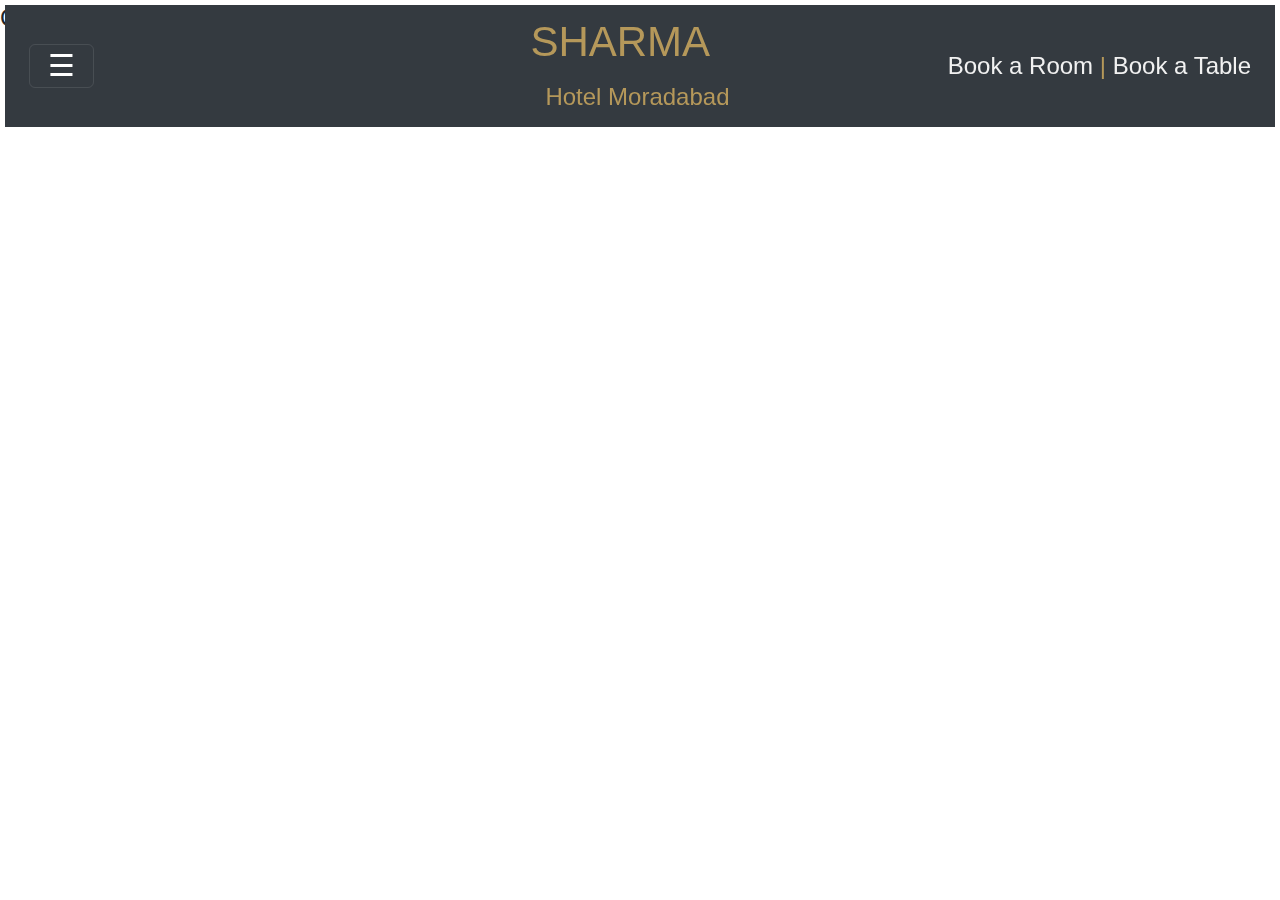
<file: index.html>
<!DOCTYPE html>
<html lang="en" dir="ltr">
  <head>
    <meta name="google-site-verification" content="u_KqeKqCPdjapjx8M1J6fNFMA-1mLUhsxaFvxzzXzpQ" />
    <meta charset="utf-8">
    <meta name="viewport" content="width=device-width, initial-scale=1">
    <link rel="stylesheet" href="https://maxcdn.bootstrapcdn.com/bootstrap/4.0.0/css/bootstrap.min.css" integrity="sha384-Gn5384xqQ1aoWXA+058RXPxPg6fy4IWvTNh0E263XmFcJlSAwiGgFAW/dAiS6JXm" crossorigin="anonymous">
    <link rel="stylesheet" href="css/ind.css">
    <title>Sharma Hotel Moradabad</title>
    <!-- Start of Async Drift Code -->
<script>
	"use strict";
	
	!function() {
	  var t = window.driftt = window.drift = window.driftt || [];
	  if (!t.init) {
		if (t.invoked) return void (window.console && console.error && console.error("Drift snippet included twice."));
		t.invoked = !0, t.methods = [ "identify", "config", "track", "reset", "debug", "show", "ping", "page", "hide", "off", "on" ], 
		t.factory = function(e) {
		  return function() {
			var n = Array.prototype.slice.call(arguments);
			return n.unshift(e), t.push(n), t;
		  };
		}, t.methods.forEach(function(e) {
		  t[e] = t.factory(e);
		}), t.load = function(t) {
		  var e = 3e5, n = Math.ceil(new Date() / e) * e, o = document.createElement("script");
		  o.type = "text/javascript", o.async = !0, o.crossorigin = "anonymous", o.src = "https://js.driftt.com/include/" + n + "/" + t + ".js";
		  var i = document.getElementsByTagName("script")[0];
		  i.parentNode.insertBefore(o, i);
		};
	  }
	}();
	drift.SNIPPET_VERSION = '0.3.1';
	drift.load('c3aurgtk94ca');
	</script>
	<!-- End of Async Drift Code -->
  </head>
  <body>
  <video src="https://assets.mixkit.co/videos/preview/mixkit-quiet-evening-at-a-hotel-27640-large.mp4" autoplay loop playsinline muted></video>
  <div class="pos-f-t content">
    <div class="collapse bg bg-dark" id="navbarToggleExternalContent">
      <div class="p-4">
        <ul class="navbar-nav mr-auto" style="text-align:center;">
          <li class="nav-item">
            <a class="nav-link" href="index.html">HOME<span class="sr-only">(current)</span></a>
          </li>
          <li class="nav-item">
            <a class="nav-link" href="dining.html">DINING</a>
          </li>
          <li class="nav-item">
            <a class="nav-link" href="rooms.html">ROOMS</a>
          </li>
          <li class="nav-item">
            <a class="nav-link" href="spa.html">SPA</a>
          </li>
          <li class="nav-item">
            <a class="nav-link" href="services.html">SERVICES</a>
          </li>
          <li class="nav-item">
            <a class="nav-link" href="contact.html">CONTACT US</a>
          </li>
        </ul>
      </div>
    </div>
    <nav class="navbar navbar-dark bg bg-dark">
      <button class="navbar-toggler" style="color:white;" type="button" data-toggle="collapse" data-target="#navbarToggleExternalContent" aria-controls="navbarToggleExternalContent" aria-expanded="false" aria-label="Toggle navigation">
        <span>&#9776;</span>
      </button><br>
      <span style="color:#b5985a;"><h3>SHARMA</h3> <h7 style="padding-left:15px;"> Hotel Moradabad</h7></span><h7><a href="rooms.html">Book a Room </a> | <a href="dining.html">Book a Table</a> </h7>
    </nav>

    <div class="intro">
	
      <p id="para">Sharma Hotel hotel is the epitome of luxury and refinement, providing guests with an unparalleled level of comfort, elegance, and impeccable service. From the moment you step into the lobby, you are greeted by a grandeur that exudes sophistication and opulence.</p>
    </div>


    </div>
</div>



  <script src="https://code.jquery.com/jquery-3.2.1.slim.min.js" integrity="sha384-KJ3o2DKtIkvYIK3UENzmM7KCkRr/rE9/Qpg6aAZGJwFDMVNA/GpGFF93hXpG5KkN" crossorigin="anonymous"></script>
  <script src="https://cdnjs.cloudflare.com/ajax/libs/popper.js/1.12.9/umd/popper.min.js" integrity="sha384-ApNbgh9B+Y1QKtv3Rn7W3mgPxhU9K/ScQsAP7hUibX39j7fakFPskvXusvfa0b4Q" crossorigin="anonymous"></script>
  <script src="https://maxcdn.bootstrapcdn.com/bootstrap/4.0.0/js/bootstrap.min.js" integrity="sha384-JZR6Spejh4U02d8jOt6vLEHfe/JQGiRRSQQxSfFWpi1MquVdAyjUar5+76PVCmYl" crossorigin="anonymous"></script>
  <P> COPY RIGHT @2024</P>
  </body>
</html>
</file>
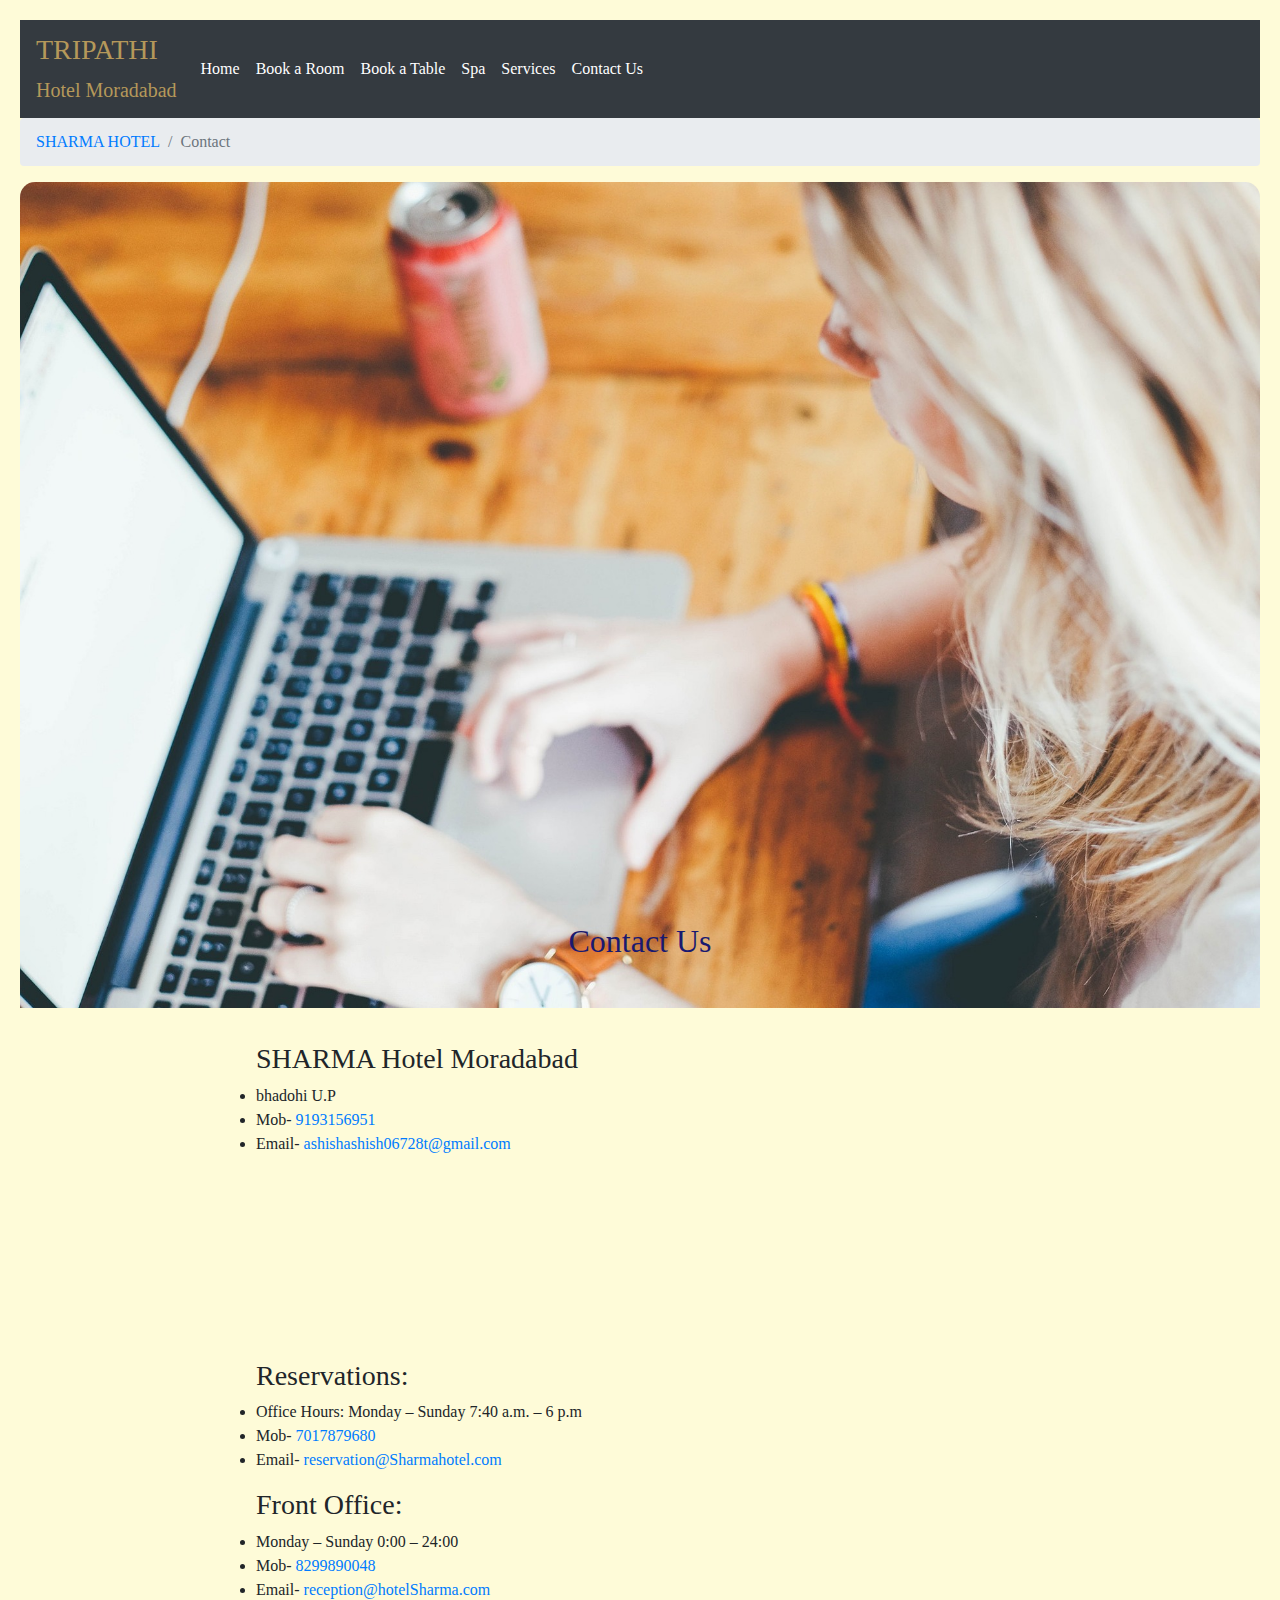
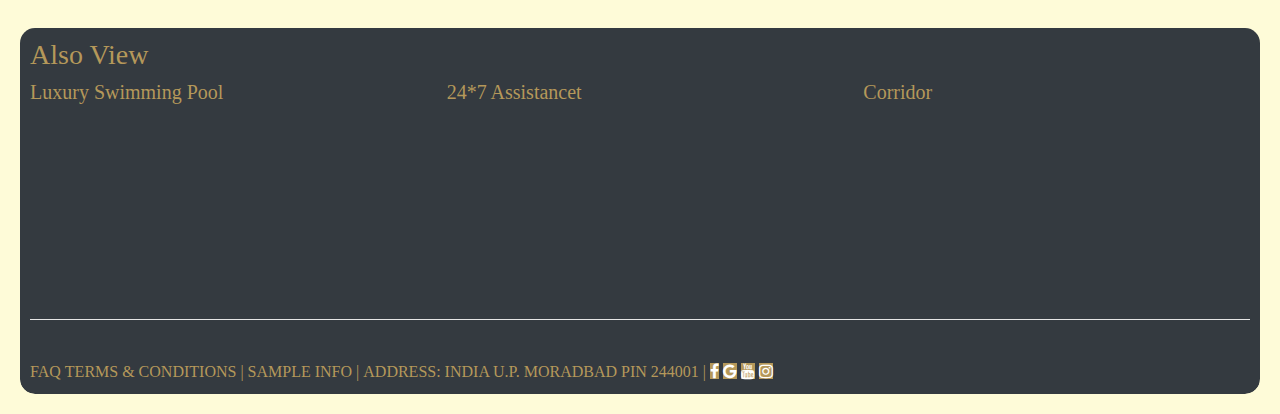
<file: contact.html>
<!DOCTYPE html>
<html lang="en" dir="ltr">
  <head>
    <meta charset="utf-8">
    <meta name="viewport" content="width=device-width, initial-scale=1">
    <link rel="stylesheet" href="https://maxcdn.bootstrapcdn.com/bootstrap/4.0.0/css/bootstrap.min.css" integrity="sha384-Gn5384xqQ1aoWXA+058RXPxPg6fy4IWvTNh0E263XmFcJlSAwiGgFAW/dAiS6JXm" crossorigin="anonymous">
    <link rel="stylesheet" href="css/style.css">
    <link rel="stylesheet" href="https://cdnjs.cloudflare.com/ajax/libs/font-awesome/4.7.0/css/font-awesome.min.css">
    <title>TRIPATHI HOTEL</title>
    <!-- Start of Async Drift Code -->
<script>
	"use strict";
	
	!function() {
	  var t = window.driftt = window.drift = window.driftt || [];
	  if (!t.init) {
		if (t.invoked) return void (window.console && console.error && console.error("Drift snippet included twice."));
		t.invoked = !0, t.methods = [ "identify", "config", "track", "reset", "debug", "show", "ping", "page", "hide", "off", "on" ], 
		t.factory = function(e) {
		  return function() {
			var n = Array.prototype.slice.call(arguments);
			return n.unshift(e), t.push(n), t;
		  };
		}, t.methods.forEach(function(e) {
		  t[e] = t.factory(e);
		}), t.load = function(t) {
		  var e = 3e5, n = Math.ceil(new Date() / e) * e, o = document.createElement("script");
		  o.type = "text/javascript", o.async = !0, o.crossorigin = "anonymous", o.src = "https://js.driftt.com/include/" + n + "/" + t + ".js";
		  var i = document.getElementsByTagName("script")[0];
		  i.parentNode.insertBefore(o, i);
		};
	  }
	}();
	drift.SNIPPET_VERSION = '0.3.1';
	drift.load('c3aurgtk94ca');
	</script>
	<!-- End of Async Drift Code -->
  </head>
  <body style="background-color:#fefbd8;">

    <header class="sticky-top" style="background-color:#fefbd8;">
      <nav class="navbar navbar-expand-lg navbar-dark bg-dark">
        <a class="navbar-brand" style="color: #b5985a;" href="index.html"><h3>TRIPATHI</h3><h7>Hotel Moradabad</h7></a>
        <button class="navbar-toggler" type="button" data-toggle="collapse" data-target="#navbarNavAltMarkup" aria-controls="navbarNavAltMarkup" aria-expanded="false" aria-label="Toggle navigation">
          <span class="navbar-toggler-icon"></span>
        </button>

        <div class="collapse navbar-collapse" id="navbarNavAltMarkup">
          <div class="navbar-nav mr-auto bg-dark">
          	<a class="nav-item nav-link active" href="index.html">Home<span class="sr-only">(current)</span></a>
            <a class="nav-item nav-link active" href="rooms.html">Book a Room <span class="sr-only">(current)</span></a>
            <a class="nav-item nav-link active" href="dining.html">Book a Table <span class="sr-only">(current)</span></a>
            <a class="nav-item nav-link active" href="spa.html">Spa <span class="sr-only">(current)</span></a>
            <a class="nav-item nav-link active" href="services.html">Services <span class="sr-only">(current)</span></a>
            <a class="nav-item nav-link active" href="contact.html">Contact Us <span class="sr-only">(current)</span></a>
          </div>
        </div>
      </nav>

      <nav aria-label="breadcrumb bg-dark">
        <ol class="breadcrumb">
          <li class="breadcrumb-item"><a href="index.html">SHARMA HOTEL</a></li>
          <li class="breadcrumb-item active" aria-current="page">Contact</li>
        </ol>
      </nav>
    </header>



    <div class="carousel-inner">
      <div class="carousel-item active">
        <img class="d-block w-100" src="img/op.jpg" alt="First slide">
        <div class="carousel-caption d-none d-md-block">
          <h2 style="text-align:center;">Contact Us</h2>
        </div>
      </div>

      <br>

    <div class="content" style="background-color:#fefbd8;">
      <ul> <h3>SHARMA Hotel Moradabad</h3>
        <li>bhadohi U.P</li>
        <li>Mob- <a href="9193156951">9193156951</a></li>
        <li>Email- <a href="mailto:ashishashish06728t@gmail.com">ashishashish06728t@gmail.com</a></li>
      </ul>
      <video src="https://assets.mixkit.co/videos/preview/mixkit-corridor-of-an-elegant-hotel-34613-large.mp4" alt="Bear" style="width:100%" autoplay loop playsinline muted></video>

      <ul> <h3>Reservations:</h3>
        <li>Office Hours: Monday – Sunday 7:40 a.m. – 6 p.m</li>
        <li>Mob- <a href="7017879680">7017879680</a></li>
        <li>Email- <a href="mailto:shivang01478@gmail.com">reservation@Sharmahotel.com</a></li>
      </ul>


    <ul> <h3>Front Office:</h3>
      <li>Monday – Sunday 0:00 – 24:00</li>
      <li>Mob- <a href="829989048">8299890048</a></li>
      <li>Email- <a href="mailto:ashishashish06728t@gmail.com">reception@hotelSharma.com</a></li>
    </ul>
  </div>

    <footer class="justify-content-center bg-dark">
      <h3>Also View</h3>
      <div class="row" >
        <div class="col-sm-4">
              <h5 class="card-title">Luxury Swimming Pool</h5>
              <video src="https://assets.mixkit.co/videos/preview/mixkit-luxury-swimming-pool-4045-large.mp4" alt="Bear" style="width:100%" autoplay loop playsinline muted></video>
        </div>
        <div class="col-sm-4">
          <h5 class="card-title">24*7 Assistancet</h5>
              <video src="https://assets.mixkit.co/videos/preview/mixkit-receptionist-listens-to-a-client-at-the-reception-21670-large.mp4" alt="Bear" style="width:100%" autoplay loop playsinline muted></video>
        </div>
        <div class="col-sm-4">
          <h5 class="card-title">Corridor</h5>
              <video src="https://assets.mixkit.co/videos/preview/mixkit-corridor-of-an-elegant-hotel-34613-large.mp4" alt="Bear" style="width:100%" autoplay loop playsinline muted></video>
        </div>
      </div>

      <hr style="background-color:white">
      <br>
      <div id="fm">
        <p>FAQ</p>
        <p>TERMS & CONDITIONS |</p>
        <p>SAMPLE INFO |</p>
        <p>ADDRESS: INDIA U.P. MORADBAD PIN 244001 |</p>
        <P class="fa fa-facebook sm"></P>
        <P class="fa fa-google sm" ></P>
        <P class="fa fa-youtube sm"></P>
        <P class="fa fa-instagram sm"></P>
      </div>

        </footer>
    <script src="https://code.jquery.com/jquery-3.2.1.slim.min.js" integrity="sha384-KJ3o2DKtIkvYIK3UENzmM7KCkRr/rE9/Qpg6aAZGJwFDMVNA/GpGFF93hXpG5KkN" crossorigin="anonymous"></script>
    <script src="https://cdnjs.cloudflare.com/ajax/libs/popper.js/1.12.9/umd/popper.min.js" integrity="sha384-ApNbgh9B+Y1QKtv3Rn7W3mgPxhU9K/ScQsAP7hUibX39j7fakFPskvXusvfa0b4Q" crossorigin="anonymous"></script>
    <script src="https://maxcdn.bootstrapcdn.com/bootstrap/4.0.0/js/bootstrap.min.js" integrity="sha384-JZR6Spejh4U02d8jOt6vLEHfe/JQGiRRSQQxSfFWpi1MquVdAyjUar5+76PVCmYl" crossorigin="anonymous"></script>

  </body>
</html>
</file>
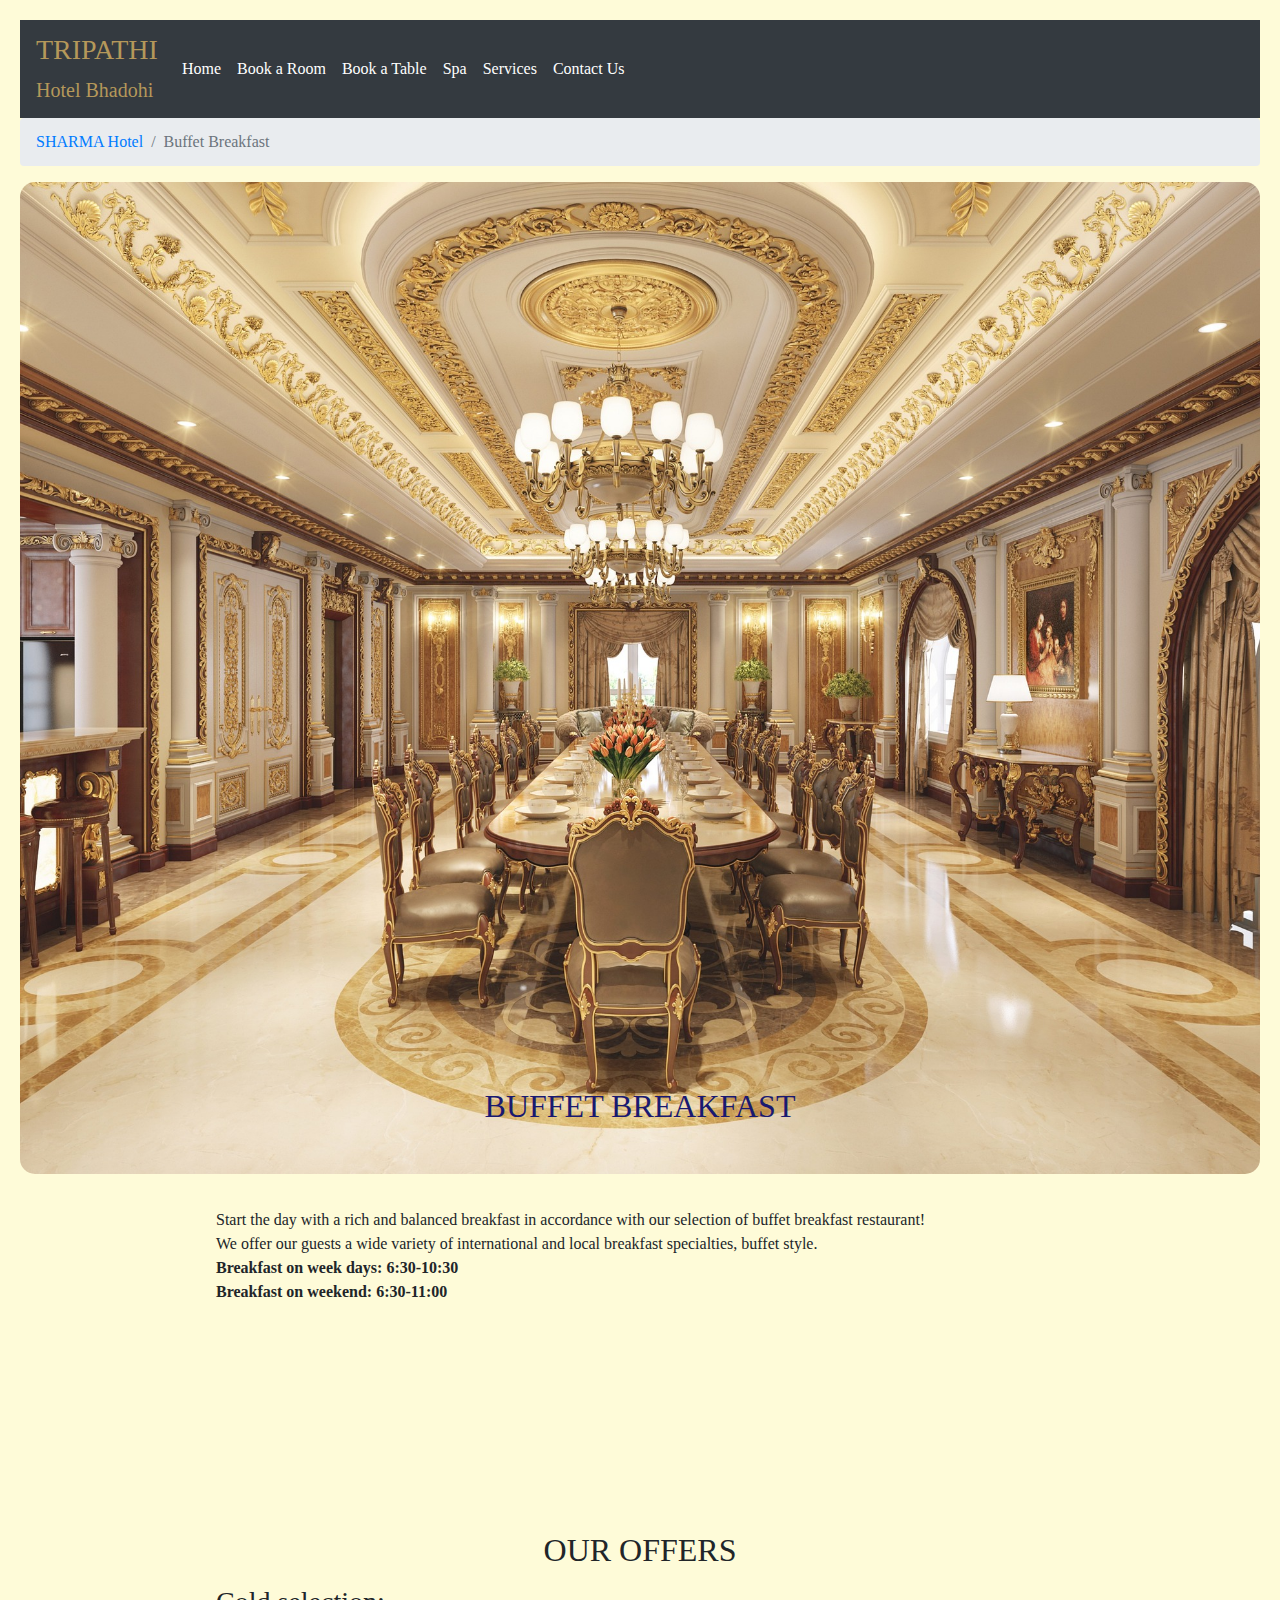
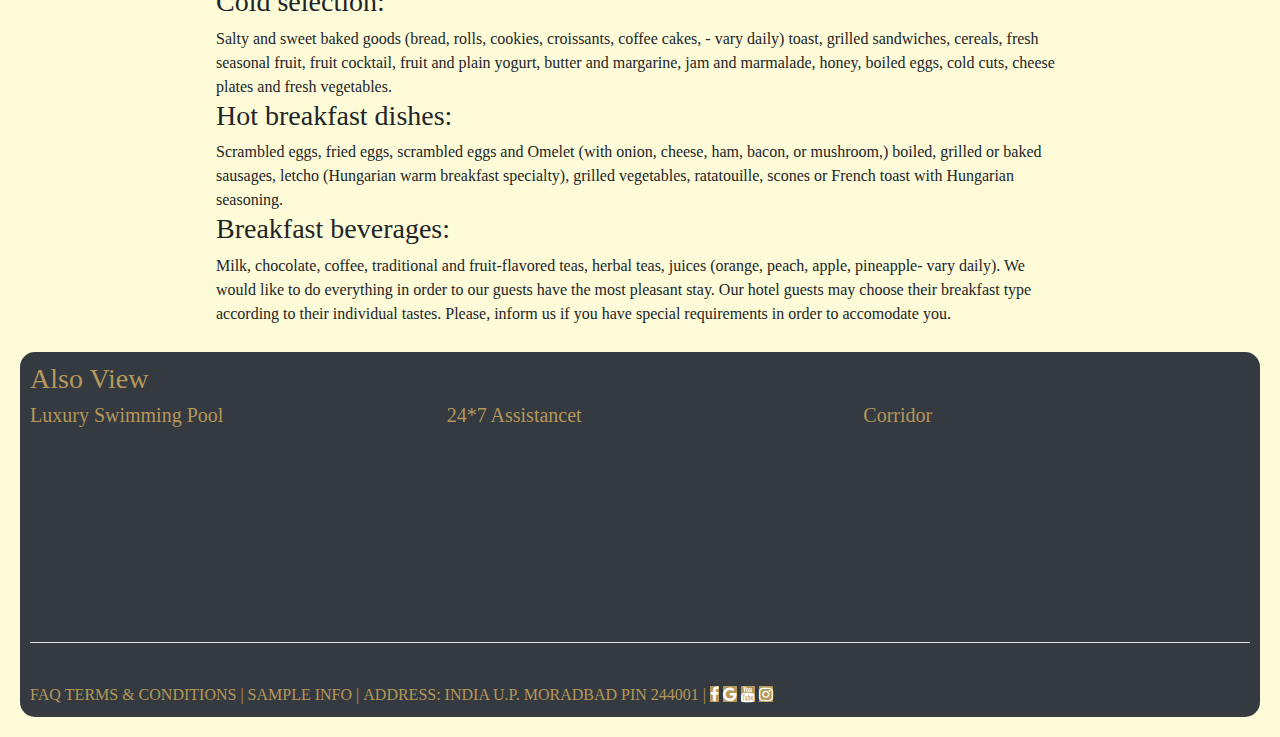
<file: dining.html>
<!DOCTYPE html>
<html lang="en" dir="ltr">
  <head>
    <meta charset="utf-8">
    <meta name="viewport" content="width=device-width, initial-scale=1">
    <link rel="stylesheet" href="https://maxcdn.bootstrapcdn.com/bootstrap/4.0.0/css/bootstrap.min.css" integrity="sha384-Gn5384xqQ1aoWXA+058RXPxPg6fy4IWvTNh0E263XmFcJlSAwiGgFAW/dAiS6JXm" crossorigin="anonymous">
    <link rel="stylesheet" href="css/style.css">
    <link rel="stylesheet" href="https://cdnjs.cloudflare.com/ajax/libs/font-awesome/4.7.0/css/font-awesome.min.css">
    <title>SHARMA HOTEL</title>
    <!-- Start of Async Drift Code -->
<script>
	"use strict";
	
	!function() {
	  var t = window.driftt = window.drift = window.driftt || [];
	  if (!t.init) {
		if (t.invoked) return void (window.console && console.error && console.error("Drift snippet included twice."));
		t.invoked = !0, t.methods = [ "identify", "config", "track", "reset", "debug", "show", "ping", "page", "hide", "off", "on" ], 
		t.factory = function(e) {
		  return function() {
			var n = Array.prototype.slice.call(arguments);
			return n.unshift(e), t.push(n), t;
		  };
		}, t.methods.forEach(function(e) {
		  t[e] = t.factory(e);
		}), t.load = function(t) {
		  var e = 3e5, n = Math.ceil(new Date() / e) * e, o = document.createElement("script");
		  o.type = "text/javascript", o.async = !0, o.crossorigin = "anonymous", o.src = "https://js.driftt.com/include/" + n + "/" + t + ".js";
		  var i = document.getElementsByTagName("script")[0];
		  i.parentNode.insertBefore(o, i);
		};
	  }
	}();
	drift.SNIPPET_VERSION = '0.3.1';
	drift.load('c3aurgtk94ca');
	</script>
	<!-- End of Async Drift Code -->
  </head>
  <body style="background-color:#fefbd8;">
    <header class="sticky-top" style="background-color:#fefbd8;">
      <nav class="navbar navbar-expand-lg navbar-dark bg-dark">
        <a class="navbar-brand" style="color: #b5985a;" href="index.html"><h3>TRIPATHI</h3><h7>Hotel Bhadohi</h7></a>
        <button class="navbar-toggler" type="button" data-toggle="collapse" data-target="#navbarNavAltMarkup" aria-controls="navbarNavAltMarkup" aria-expanded="false" aria-label="Toggle navigation">
          <span class="navbar-toggler-icon"></span>
        </button>

        <div class="collapse navbar-collapse" id="navbarNavAltMarkup">
          <div class="navbar-nav mr-auto bg-dark">
          	<a class="nav-item nav-link active" href="index.html">Home<span class="sr-only">(current)</span></a>
            <a class="nav-item nav-link active" href="rooms.html">Book a Room <span class="sr-only">(current)</span></a>
            <a class="nav-item nav-link active" href="dining.html">Book a Table <span class="sr-only">(current)</span></a>
            <a class="nav-item nav-link active" href="spa.html">Spa <span class="sr-only">(current)</span></a>
            <a class="nav-item nav-link active" href="services.html">Services <span class="sr-only">(current)</span></a>
            <a class="nav-item nav-link active" href="contact.html">Contact Us <span class="sr-only">(current)</span></a>
          </div>
        </div>
      </nav>
      <nav aria-label="breadcrumb bg-dark">
        <ol class="breadcrumb">
          <li class="breadcrumb-item"><a href="index.html">SHARMA Hotel</a></li>
          <li class="breadcrumb-item active" aria-current="page">Buffet Breakfast</li>
        </ol>
      </nav>
    </header>

    <div id="carouselExampleSlidesOnly" class="carousel slide" data-ride="carousel">
      <div class="carousel-inner">
        <div class="carousel-item active">
          <img class="d-block w-100" src="img/D.jpg" alt="First slide">
          <div class="carousel-caption d-none d-md-block">
            <h2 style="text-align:center;">BUFFET BREAKFAST</h2>
          </div>
        </div>
        <div class="carousel-item">
          <img class="d-block w-100" src="img/D2.jpg" alt="Second slide">
          <div class="carousel-caption d-none d-md-block">
            <h2 style="text-align:center;">BUFFET BREAKFAST</h2>
          </div>
        </div>
      </div>
    </div>
<br>
    <div class="content" style="background-color:#fefbd8;">
      <p>Start the day with a rich and balanced breakfast in accordance with our selection of buffet breakfast restaurant!<br>
      We offer our guests a wide variety of international and local breakfast specialties, buffet style.<br>
      <strong>Breakfast on week days: 6:30-10:30</strong><br>
      <strong>Breakfast on weekend: 6:30-11:00</strong></p>
      <br>
      <video src="https://assets.mixkit.co/videos/preview/mixkit-luxury-breakfast-in-a-hotel-15642-large.mp4" alt="Bear" style="width:100%" autoplay loop playsinline muted></video>
      <form><script src="https://checkout.razorpay.com/v1/payment-button.js" data-payment_button_id="pl_M1mCJyVVIPFoqN" async> </script> </form>
      <h2 style="text-align:center;">OUR OFFERS</h2>
      <p><h3>Cold selection:</h3>
        Salty and sweet baked goods (bread, rolls, cookies, croissants, coffee cakes, - vary daily)  toast, grilled sandwiches, cereals, fresh seasonal fruit, fruit cocktail, fruit and plain yogurt, butter and margarine, jam and marmalade, honey, boiled eggs, cold cuts, cheese plates and  fresh vegetables.
        <h3>Hot breakfast dishes:</h3>
        Scrambled eggs, fried eggs, scrambled eggs and Omelet (with onion, cheese, ham, bacon, or mushroom,) boiled, grilled or baked sausages, letcho (Hungarian warm breakfast specialty), grilled vegetables, ratatouille, scones or French toast with Hungarian seasoning.
        <h3>Breakfast beverages:</h3>
        Milk, chocolate, coffee, traditional and fruit-flavored teas, herbal teas, juices (orange, peach, apple, pineapple- vary daily).
        We would like to do everything in order to our guests have the most pleasant stay. Our hotel guests may choose their breakfast type according to their individual tastes. Please, inform us if you have special requirements in order to accomodate you.</p>
        <form><script src="https://checkout.razorpay.com/v1/payment-button.js" data-payment_button_id="pl_M1mCJyVVIPFoqN" async> </script> </form>
    </div>
	<footer class="justify-content-center bg-dark">
      <h3>Also View</h3>
      <div class="row" >
        <div class="col-sm-4">
              <h5 class="card-title">Luxury Swimming Pool</h5>
              <video src="https://assets.mixkit.co/videos/preview/mixkit-luxury-swimming-pool-4045-large.mp4" alt="Bear" style="width:100%" autoplay loop playsinline muted></video>
        </div>
        <div class="col-sm-4">
              <h5 class="card-title">24*7 Assistancet</h5>
              <video src="https://assets.mixkit.co/videos/preview/mixkit-receptionist-listens-to-a-client-at-the-reception-21670-large.mp4" alt="Bear" style="width:100%" autoplay loop playsinline muted></video>
        </div>
        <div class="col-sm-4">
              <h5 class="card-title">Corridor</h5>
              <video src="https://assets.mixkit.co/videos/preview/mixkit-corridor-of-an-elegant-hotel-34613-large.mp4" alt="Bear" style="width:100%" autoplay loop playsinline muted></video>
        </div>
      </div>

      <hr style="background-color:white">
      <br>
      <div id="fm">
        <p>FAQ</p>
        <p>TERMS & CONDITIONS |</p>
        <p>SAMPLE INFO |</p>
        <p>ADDRESS: INDIA U.P. MORADBAD PIN 244001 |</p>
        <P class="fa fa-facebook sm"></P>
        <P class="fa fa-google sm" ></P>
        <P class="fa fa-youtube sm"></P>
        <P class="fa fa-instagram sm"></P>
      </div>

        </footer>
    <script src="https://code.jquery.com/jquery-3.2.1.slim.min.js" integrity="sha384-KJ3o2DKtIkvYIK3UENzmM7KCkRr/rE9/Qpg6aAZGJwFDMVNA/GpGFF93hXpG5KkN" crossorigin="anonymous"></script>
    <script src="https://cdnjs.cloudflare.com/ajax/libs/popper.js/1.12.9/umd/popper.min.js" integrity="sha384-ApNbgh9B+Y1QKtv3Rn7W3mgPxhU9K/ScQsAP7hUibX39j7fakFPskvXusvfa0b4Q" crossorigin="anonymous"></script>
    <script src="https://maxcdn.bootstrapcdn.com/bootstrap/4.0.0/js/bootstrap.min.js" integrity="sha384-JZR6Spejh4U02d8jOt6vLEHfe/JQGiRRSQQxSfFWpi1MquVdAyjUar5+76PVCmYl" crossorigin="anonymous"></script>

  </body>
</html>
</file>
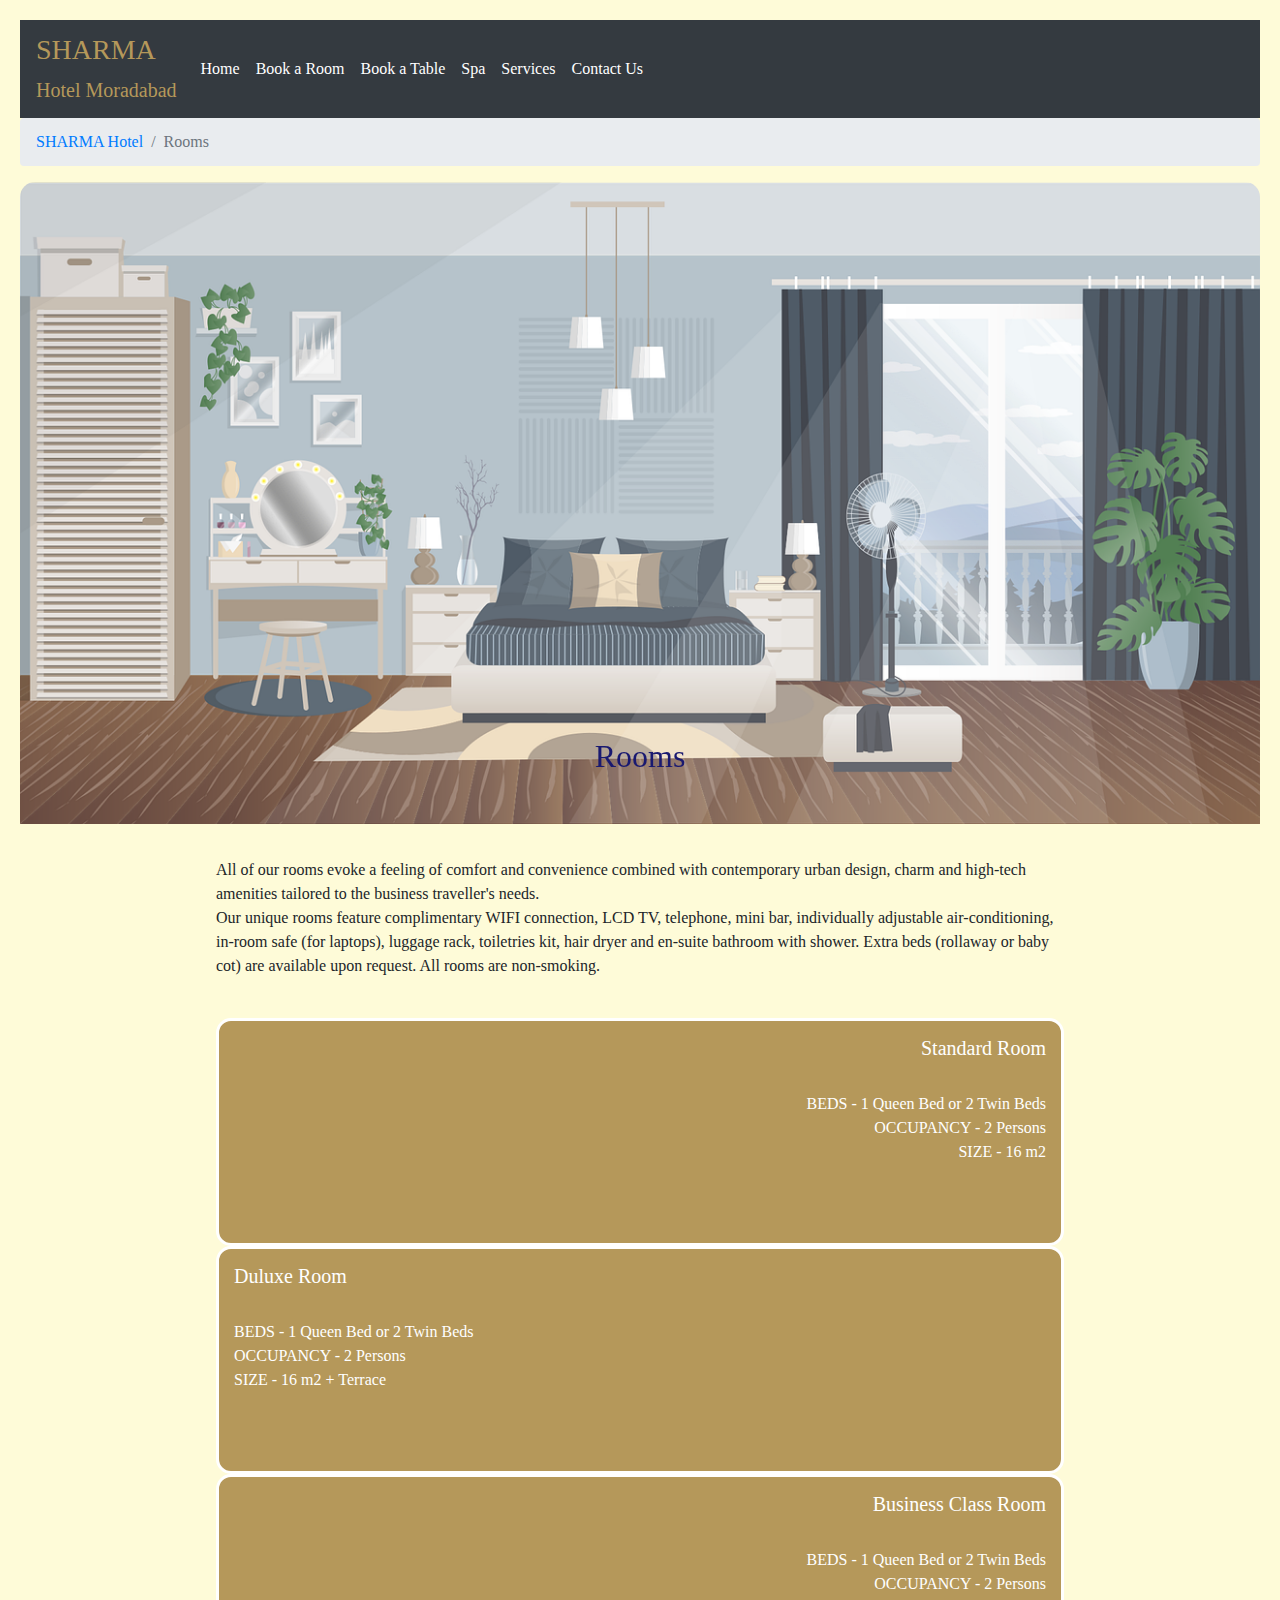
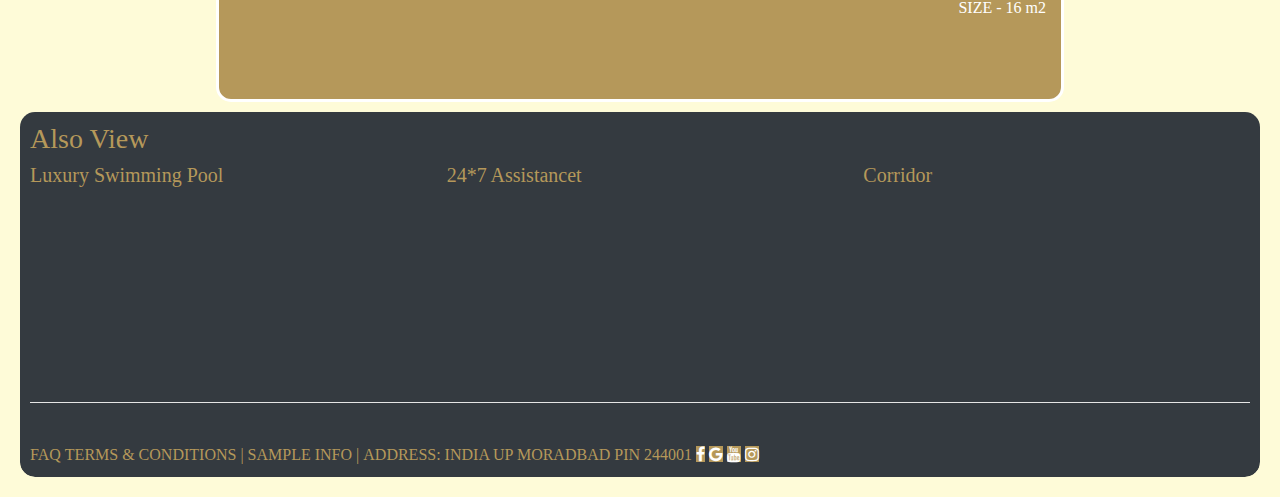
<file: rooms.html>
<!DOCTYPE html>
<html lang="en" dir="ltr">
  <head>
    <meta charset="utf-8">
    <meta name="viewport" content="width=device-width, initial-scale=1">
    <link rel="stylesheet" href="https://maxcdn.bootstrapcdn.com/bootstrap/4.0.0/css/bootstrap.min.css" integrity="sha384-Gn5384xqQ1aoWXA+058RXPxPg6fy4IWvTNh0E263XmFcJlSAwiGgFAW/dAiS6JXm" crossorigin="anonymous">
    <link rel="stylesheet" href="css/style.css">
    <link rel="stylesheet" href="https://cdnjs.cloudflare.com/ajax/libs/font-awesome/4.7.0/css/font-awesome.min.css">
    <title>Tripathi Hotel Bhadohi Room's </title>
    <!-- Start of Async Drift Code -->
<script>
	"use strict";
	
	!function() {
	  var t = window.driftt = window.drift = window.driftt || [];
	  if (!t.init) {
		if (t.invoked) return void (window.console && console.error && console.error("Drift snippet included twice."));
		t.invoked = !0, t.methods = [ "identify", "config", "track", "reset", "debug", "show", "ping", "page", "hide", "off", "on" ], 
		t.factory = function(e) {
		  return function() {
			var n = Array.prototype.slice.call(arguments);
			return n.unshift(e), t.push(n), t;
		  };
		}, t.methods.forEach(function(e) {
		  t[e] = t.factory(e);
		}), t.load = function(t) {
		  var e = 3e5, n = Math.ceil(new Date() / e) * e, o = document.createElement("script");
		  o.type = "text/javascript", o.async = !0, o.crossorigin = "anonymous", o.src = "https://js.driftt.com/include/" + n + "/" + t + ".js";
		  var i = document.getElementsByTagName("script")[0];
		  i.parentNode.insertBefore(o, i);
		};
	  }
	}();
	drift.SNIPPET_VERSION = '0.3.1';
	drift.load('c3aurgtk94ca');
	</script>
	<!-- End of Async Drift Code -->
  </head>
  <body style="background-color:#fefbd8;">

    <header class="sticky-top" style="background-color:#fefbd8;">
      <nav class="navbar navbar-expand-lg navbar-dark bg-dark">
        <a class="navbar-brand" style="color: #b5985a;" href="#"><h3>SHARMA</h3><h7>Hotel Moradabad</h7></a>
        <button class="navbar-toggler" type="button" data-toggle="collapse" data-target="#navbarNavAltMarkup" aria-controls="navbarNavAltMarkup" aria-expanded="false" aria-label="Toggle navigation">
          <span class="navbar-toggler-icon"></span>
        </button>

        <div class="collapse navbar-collapse" id="navbarNavAltMarkup">
          <div class="navbar-nav mr-auto bg-dark">
          	<a class="nav-item nav-link active" href="index.html">Home<span class="sr-only">(current)</span></a>
            <a class="nav-item nav-link active" href="rooms.html">Book a Room <span class="sr-only">(current)</span></a>
            <a class="nav-item nav-link active" href="dining.html">Book a Table <span class="sr-only">(current)</span></a>
            <a class="nav-item nav-link active" href="spa.html">Spa <span class="sr-only">(current)</span></a>
            <a class="nav-item nav-link active" href="services.html">Services <span class="sr-only">(current)</span></a>
            <a class="nav-item nav-link active" href="contact.html">Contact Us <span class="sr-only">(current)</span></a>
          </div>
        </div>
      </nav>

      <nav aria-label="breadcrumb bg-dark">
        <ol class="breadcrumb">
          <li class="breadcrumb-item"><a href="index.html">SHARMA Hotel</a></li>
          <li class="breadcrumb-item active" aria-current="page">Rooms</li>
        </ol>
      </nav>
    </header>



    <div class="carousel-inner">
      <div class="carousel-item active">
        <img class="d-block w-100" src="img/bed.png" alt="First slide">
        <div class="carousel-caption d-none d-md-block">
          <h2 style="text-align:center;">Rooms</h2>
        </div>
      </div>

      <br>

    <div class="content" style="background-color:#fefbd8;">
      <p>All of our rooms evoke a feeling of comfort and convenience combined with contemporary urban design, charm and high-tech amenities tailored to the business traveller's needs.<br>
      Our unique rooms feature complimentary WIFI connection, LCD TV, telephone, mini bar, individually adjustable air-conditioning, in-room safe (for laptops), luggage rack, toiletries kit, hair dryer and en-suite bathroom with shower. Extra beds (rollaway or baby cot) are available upon request. All rooms are non-smoking.<br>
      </p>
      <br>
      <div class="rc">
        <video src="https://assets.mixkit.co/videos/preview/mixkit-boutique-hotel-room-and-terrace-4047-large.mp4" alt="Bear" style="width:50%;float:left;" autoplay loop playsinline muted></video>
        <div style="text-align:right" class="data">
          <h5>Standard Room</h5><br>
          <p>BEDS -	1 Queen Bed or 2 Twin Beds <br> OCCUPANCY - 2 Persons <br> SIZE - 16 m2</p><br>
          <form><script src="https://checkout.razorpay.com/v1/payment-button.js" data-payment_button_id="pl_M1mCJyVVIPFoqN" async> </script> </form>
        </div>
        <br>
      </div>

      <div class="rc">
        <video src="https://assets.mixkit.co/videos/preview/mixkit-beautifully-decorated-hotel-room-4030-large.mp4" alt="Bear" style="width:50%;float:right;" autoplay loop playsinline muted></video>
        <div class="data">
          <h5>Duluxe Room</h5><br>
            <p>BEDS -	1 Queen Bed or 2 Twin Beds <br> OCCUPANCY - 2 Persons <br> SIZE - 16 m2 + Terrace</p><br>
            <form><script src="https://checkout.razorpay.com/v1/payment-button.js" data-payment_button_id="pl_M1mCJyVVIPFoqN" async> </script> </form>    </div>
        <br>
      </div>

      <div class="rc">
        <video src="https://assets.mixkit.co/videos/preview/mixkit-pan-shot-of-the-interior-of-a-hotel-room-4198-large.mp4" alt="Bear" style="width:50%; float:left;" autoplay loop playsinline muted></video>
        <div style="text-align:right" class="data">
          <h5>Business Class Room</h5><br>
            <p>BEDS -	1 Queen Bed or 2 Twin Beds <br> OCCUPANCY - 2 Persons <br> SIZE - 16 m2</p><br>
            <form><script src="https://checkout.razorpay.com/v1/payment-button.js" data-payment_button_id="pl_M1mCJyVVIPFoqN" async> </script> </form>      </div>
        <br>
      </div>

</div>
    <footer class="justify-content-center bg-dark">
      <h3>Also View</h3>
      <div class="row" >
        <div class="col-sm-4">
          <h5 class="card-title">Luxury Swimming Pool</h5>
              <video src="https://assets.mixkit.co/videos/preview/mixkit-luxury-swimming-pool-4045-large.mp4" alt="Bear" style="width:100%" autoplay loop playsinline muted></video>
            </div>
        <div class="col-sm-4">
          <h5 class="card-title">24*7 Assistancet</h5>
              <video src="https://assets.mixkit.co/videos/preview/mixkit-receptionist-listens-to-a-client-at-the-reception-21670-large.mp4" alt="Bear" style="width:100%" autoplay loop playsinline muted></video>
          </div>
        <div class="col-sm-4">
          <h5 class="card-title">Corridor</h5>
              <video src="https://assets.mixkit.co/videos/preview/mixkit-corridor-of-an-elegant-hotel-34613-large.mp4" alt="Bear" style="width:100%" autoplay loop playsinline muted></video>
          </div>
      </div>
      <hr style="background-color:white">
      <br>
      <div id="fm">
        <p>FAQ</p>
        <p>TERMS & CONDITIONS |</p>
        <p>SAMPLE INFO |</p>
        <p>ADDRESS: INDIA UP MORADBAD PIN 244001</p>
        <P class="fa fa-facebook sm"></P>
        <P class="fa fa-google sm" ></P>
        <P class="fa fa-youtube sm"></P>
        <P class="fa fa-instagram sm"></P>
      </div>

        </footer>
    <script src="https://code.jquery.com/jquery-3.2.1.slim.min.js" integrity="sha384-KJ3o2DKtIkvYIK3UENzmM7KCkRr/rE9/Qpg6aAZGJwFDMVNA/GpGFF93hXpG5KkN" crossorigin="anonymous"></script>
    <script src="https://cdnjs.cloudflare.com/ajax/libs/popper.js/1.12.9/umd/popper.min.js" integrity="sha384-ApNbgh9B+Y1QKtv3Rn7W3mgPxhU9K/ScQsAP7hUibX39j7fakFPskvXusvfa0b4Q" crossorigin="anonymous"></script>
    <script src="https://maxcdn.bootstrapcdn.com/bootstrap/4.0.0/js/bootstrap.min.js" integrity="sha384-JZR6Spejh4U02d8jOt6vLEHfe/JQGiRRSQQxSfFWpi1MquVdAyjUar5+76PVCmYl" crossorigin="anonymous"></script>

  </body>
</html>
</file>
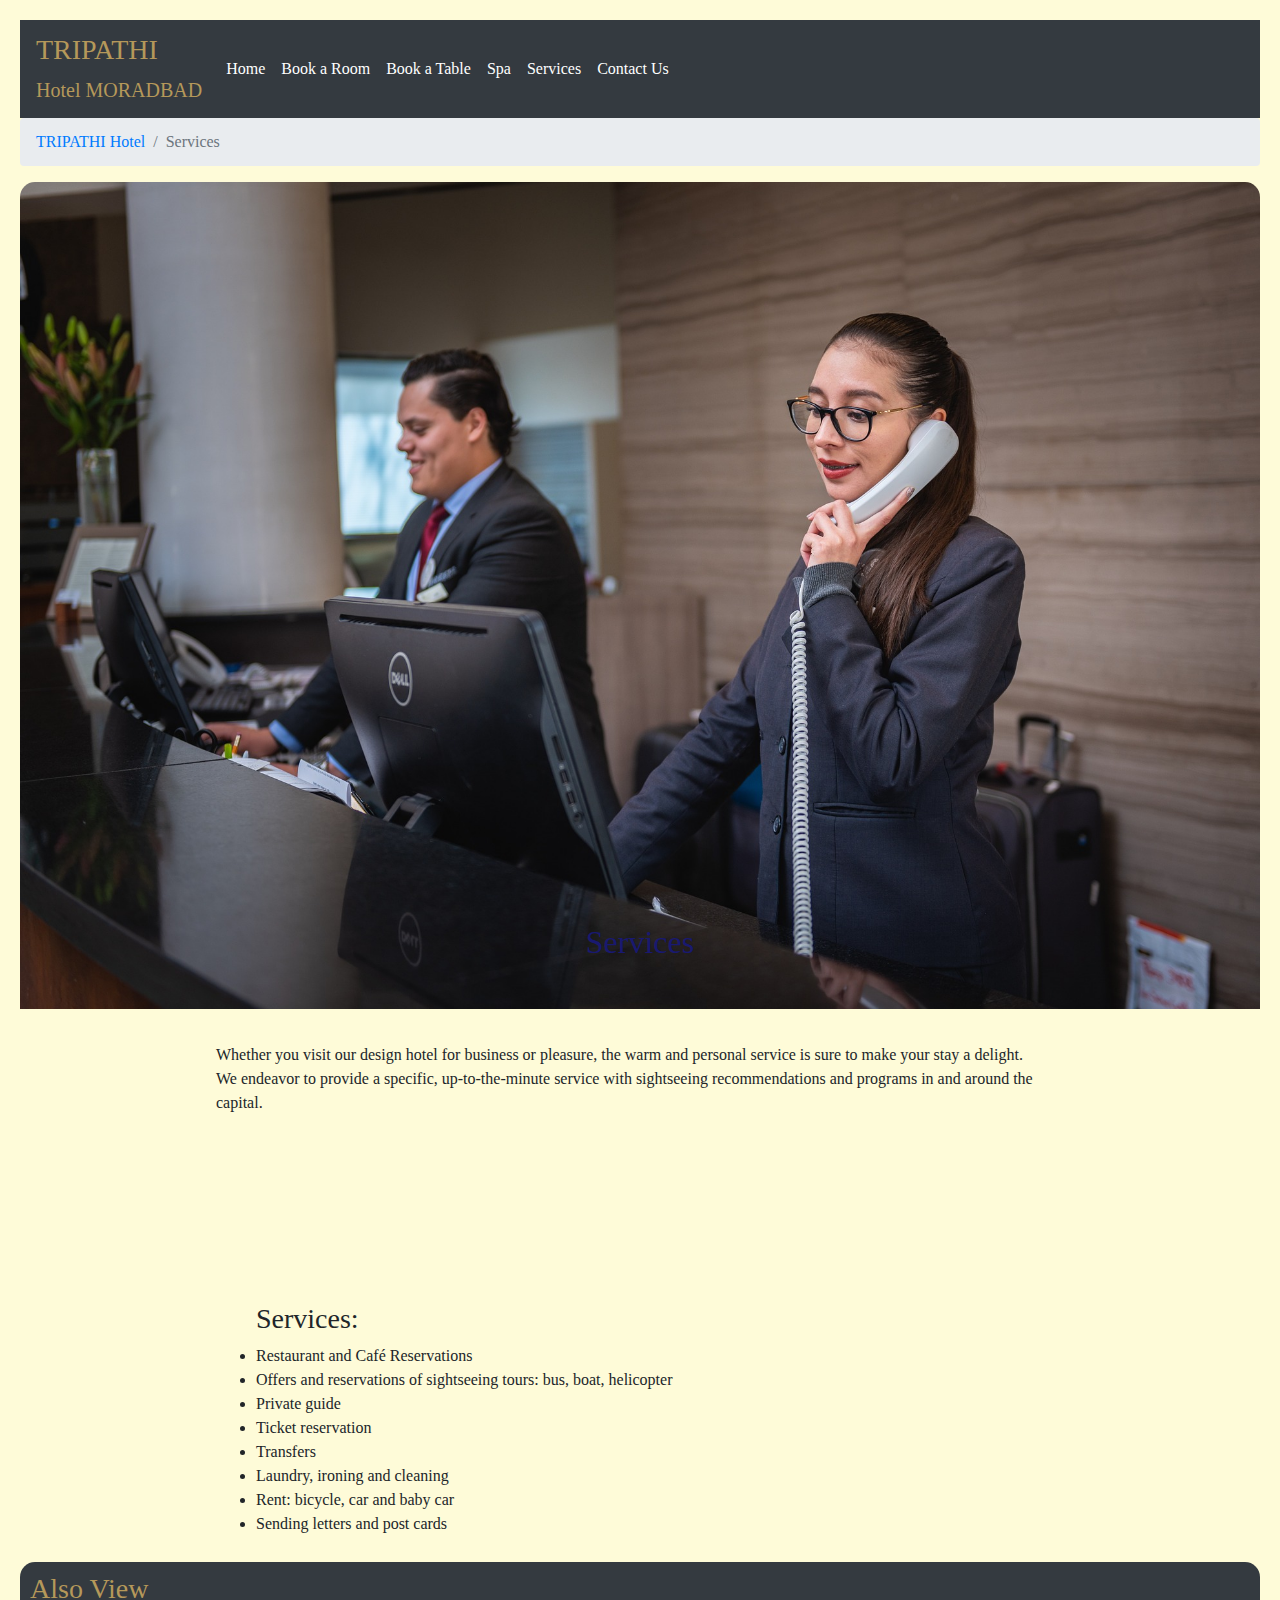
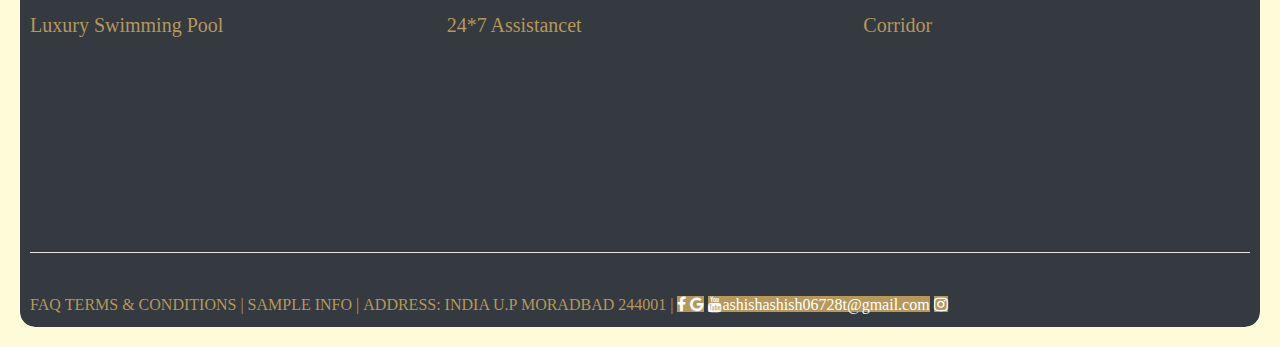
<file: services.html>
<!DOCTYPE html>
<html lang="en" dir="ltr">
  <head>
    <meta charset="utf-8">
    <meta name="viewport" content="width=device-width, initial-scale=1">
    <link rel="stylesheet" href="https://maxcdn.bootstrapcdn.com/bootstrap/4.0.0/css/bootstrap.min.css" integrity="sha384-Gn5384xqQ1aoWXA+058RXPxPg6fy4IWvTNh0E263XmFcJlSAwiGgFAW/dAiS6JXm" crossorigin="anonymous">
    <link rel="stylesheet" href="css/style.css">
    <link rel="stylesheet" href="https://cdnjs.cloudflare.com/ajax/libs/font-awesome/4.7.0/css/font-awesome.min.css">
    <title>TRIPATHI Hotel</title>
    <!-- Start of Async Drift Code -->
<script>
	"use strict";
	
	!function() {
	  var t = window.driftt = window.drift = window.driftt || [];
	  if (!t.init) {
		if (t.invoked) return void (window.console && console.error && console.error("Drift snippet included twice."));
		t.invoked = !0, t.methods = [ "identify", "config", "track", "reset", "debug", "show", "ping", "page", "hide", "off", "on" ], 
		t.factory = function(e) {
		  return function() {
			var n = Array.prototype.slice.call(arguments);
			return n.unshift(e), t.push(n), t;
		  };
		}, t.methods.forEach(function(e) {
		  t[e] = t.factory(e);
		}), t.load = function(t) {
		  var e = 3e5, n = Math.ceil(new Date() / e) * e, o = document.createElement("script");
		  o.type = "text/javascript", o.async = !0, o.crossorigin = "anonymous", o.src = "https://js.driftt.com/include/" + n + "/" + t + ".js";
		  var i = document.getElementsByTagName("script")[0];
		  i.parentNode.insertBefore(o, i);
		};
	  }
	}();
	drift.SNIPPET_VERSION = '0.3.1';
	drift.load('c3aurgtk94ca');
	</script>
	<!-- End of Async Drift Code -->
  </head>
  <body style="background-color:#fefbd8;">

    <header class="sticky-top" style="background-color:#fefbd8;">
      <nav class="navbar navbar-expand-lg navbar-dark bg-dark">
        <a class="navbar-brand" style="color: #b5985a;" href="#"><h3>TRIPATHI</h3><h7>Hotel MORADBAD</h7></a>
        <button class="navbar-toggler" type="button" data-toggle="collapse" data-target="#navbarNavAltMarkup" aria-controls="navbarNavAltMarkup" aria-expanded="false" aria-label="Toggle navigation">
          <span class="navbar-toggler-icon"></span>
        </button>

        <div class="collapse navbar-collapse" id="navbarNavAltMarkup">
          <div class="navbar-nav mr-auto bg-dark">
          	<a class="nav-item nav-link active" href="index.html">Home<span class="sr-only">(current)</span></a>
            <a class="nav-item nav-link active" href="rooms.html">Book a Room <span class="sr-only">(current)</span></a>
            <a class="nav-item nav-link active" href="dining.html">Book a Table <span class="sr-only">(current)</span></a>
            <a class="nav-item nav-link active" href="spa.html">Spa <span class="sr-only">(current)</span></a>
            <a class="nav-item nav-link active" href="services.html">Services <span class="sr-only">(current)</span></a>
            <a class="nav-item nav-link active" href="contact.html">Contact Us <span class="sr-only">(current)</span></a>
          </div>
        </div>
      </nav>

      <nav aria-label="breadcrumb bg-dark">
        <ol class="breadcrumb">
          <li class="breadcrumb-item"><a href="index.html">TRIPATHI Hotel</a></li>
          <li class="breadcrumb-item active" aria-current="page">Services</li>
        </ol>
      </nav>
    </header>



    <div class="carousel-inner">
      <div class="carousel-item active">
        <img class="d-block w-100" src="img/BEO.jpg" alt="First slide">
        <div class="carousel-caption d-none d-md-block">
          <h2 style="text-align:center;">Services</h2>
        </div>
      </div>

      <br>

    <div class="content" style="background-color:#fefbd8;">
      Whether you visit our design hotel for business or pleasure, the warm and personal service is sure to make your stay a delight.<br>
      We endeavor to provide a specific, up-to-the-minute service with sightseeing recommendations and programs in and around the capital.
      <br>
      <video src="https://assets.mixkit.co/videos/preview/mixkit-corridor-of-an-elegant-hotel-34613-large.mp4" alt="Bear" style="width:100%" autoplay loop playsinline muted></video>
      <ul> <h3>Services:</h3>
        <li>Restaurant and Café Reservations</li>
        <li>Offers and reservations of sightseeing tours: bus, boat, helicopter</li>
        <li>Private guide</li>
        <li>Ticket reservation</li>
        <li>Transfers</li>
        <li>Laundry, ironing and cleaning</li>
        <li>Rent: bicycle, car and baby car</li>
        <li>Sending letters and post cards</li>
      </ul>

    </div>

    <footer class="justify-content-center bg-dark">
      <h3>Also View</h3>
      <div class="row" >
        <div class="col-sm-4">
              <h5 class="card-title">Luxury Swimming Pool</h5>
              <video src="https://assets.mixkit.co/videos/preview/mixkit-luxury-swimming-pool-4045-large.mp4" alt="Bear" style="width:100%" autoplay loop playsinline muted></video>
          </div>
        <div class="col-sm-4">
            <h5 class="card-title">24*7 Assistancet</h5>
              <video src="https://assets.mixkit.co/videos/preview/mixkit-receptionist-listens-to-a-client-at-the-reception-21670-large.mp4" alt="Bear" style="width:100%" autoplay loop playsinline muted></video>
            </div>
        <div class="col-sm-4">
            <h5 class="card-title">Corridor</h5>
              <video src="https://assets.mixkit.co/videos/preview/mixkit-corridor-of-an-elegant-hotel-34613-large.mp4" alt="Bear" style="width:100%" autoplay loop playsinline muted></video>
            </div>
      </div>

      <hr style="background-color:white">
      <br>
      <div id="fm">
        <p>FAQ</p>
        <p>TERMS & CONDITIONS |</p>
        <p>SAMPLE INFO |</p>
        <p>ADDRESS: INDIA U.P MORADBAD
           244001 |</p>
        <P class="fa fa-facebook sm"> </P>
        <P class="fa fa-google sm" ></P>
        <P class="fa fa-youtube sm">ashishashish06728t@gmail.com</P>
        <P class="fa fa-instagram sm"></P>
      </div>

        </footer>
    <script src="https://code.jquery.com/jquery-3.2.1.slim.min.js" integrity="sha384-KJ3o2DKtIkvYIK3UENzmM7KCkRr/rE9/Qpg6aAZGJwFDMVNA/GpGFF93hXpG5KkN" crossorigin="anonymous"></script>
    <script src="https://cdnjs.cloudflare.com/ajax/libs/popper.js/1.12.9/umd/popper.min.js" integrity="sha384-ApNbgh9B+Y1QKtv3Rn7W3mgPxhU9K/ScQsAP7hUibX39j7fakFPskvXusvfa0b4Q" crossorigin="anonymous"></script>
    <script src="https://maxcdn.bootstrapcdn.com/bootstrap/4.0.0/js/bootstrap.min.js" integrity="sha384-JZR6Spejh4U02d8jOt6vLEHfe/JQGiRRSQQxSfFWpi1MquVdAyjUar5+76PVCmYl" crossorigin="anonymous"></script>

  </body>
</html>
</file>
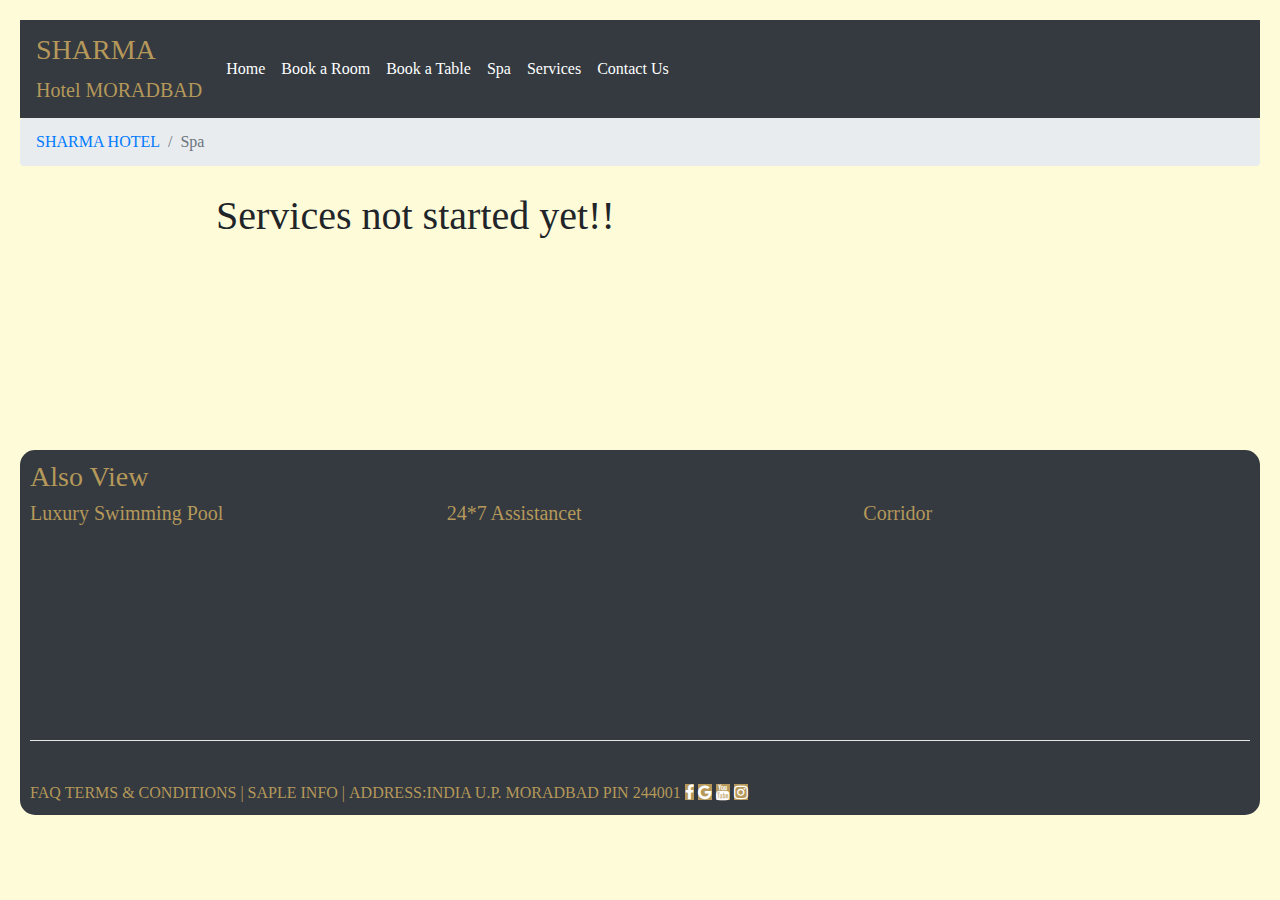
<file: spa.html>
<!DOCTYPE html>
<html lang="en" dir="ltr">
  <head>
    <meta charset="utf-8">
    <meta name="viewport" content="width=device-width, initial-scale=1">
    <link rel="stylesheet" href="https://maxcdn.bootstrapcdn.com/bootstrap/4.0.0/css/bootstrap.min.css" integrity="sha384-Gn5384xqQ1aoWXA+058RXPxPg6fy4IWvTNh0E263XmFcJlSAwiGgFAW/dAiS6JXm" crossorigin="anonymous">
    <link rel="stylesheet" href="css/style.css">
    <link rel="stylesheet" href="https://cdnjs.cloudflare.com/ajax/libs/font-awesome/4.7.0/css/font-awesome.min.css">
    <title>SHARMA Hotel MORADBAD

    </title>
    <!-- Start of Async Drift Code -->
<script>
	"use strict";
	
	!function() {
	  var t = window.driftt = window.drift = window.driftt || [];
	  if (!t.init) {
		if (t.invoked) return void (window.console && console.error && console.error("Drift snippet included twice."));
		t.invoked = !0, t.methods = [ "identify", "config", "track", "reset", "debug", "show", "ping", "page", "hide", "off", "on" ], 
		t.factory = function(e) {
		  return function() {
			var n = Array.prototype.slice.call(arguments);
			return n.unshift(e), t.push(n), t;
		  };
		}, t.methods.forEach(function(e) {
		  t[e] = t.factory(e);
		}), t.load = function(t) {
		  var e = 3e5, n = Math.ceil(new Date() / e) * e, o = document.createElement("script");
		  o.type = "text/javascript", o.async = !0, o.crossorigin = "anonymous", o.src = "https://js.driftt.com/include/" + n + "/" + t + ".js";
		  var i = document.getElementsByTagName("script")[0];
		  i.parentNode.insertBefore(o, i);
		};
	  }
	}();
	drift.SNIPPET_VERSION = '0.3.1';
	drift.load('c3aurgtk94ca');
	</script>
	<!-- End of Async Drift Code -->
  </head>
  <body style="background-color:#fefbd8;">

    <header class="sticky-top" style="background-color:#fefbd8;">
      <nav class="navbar navbar-expand-lg navbar-dark bg-dark">
        <a class="navbar-brand" style="color: #b5985a;" href="#"><h3>SHARMA</h3><h7>Hotel MORADBAD</h7></a>
        <button class="navbar-toggler" type="button" data-toggle="collapse" data-target="#navbarNavAltMarkup" aria-controls="navbarNavAltMarkup" aria-expanded="false" aria-label="Toggle navigation">
          <span class="navbar-toggler-icon"></span>
        </button>

        <div class="collapse navbar-collapse" id="navbarNavAltMarkup">
          <div class="navbar-nav mr-auto bg-dark">
          	<a class="nav-item nav-link active" href="index.html">Home<span class="sr-only">(current)</span></a>
            <a class="nav-item nav-link active" href="rooms.html">Book a Room <span class="sr-only">(current)</span></a>
            <a class="nav-item nav-link active" href="dining.html">Book a Table <span class="sr-only">(current)</span></a>
            <a class="nav-item nav-link active" href="spa.html">Spa <span class="sr-only">(current)</span></a>
            <a class="nav-item nav-link active" href="services.html">Services <span class="sr-only">(current)</span></a>
            <a class="nav-item nav-link active" href="contact.html">Contact Us <span class="sr-only">(current)</span></a>
          </div>
        </div>
      </nav>

      <nav aria-label="breadcrumb bg-dark">
        <ol class="breadcrumb">
          <li class="breadcrumb-item"><a href="index.html">SHARMA HOTEL</a></li>
          <li class="breadcrumb-item active" aria-current="page">Spa</li>
        </ol>
      </nav>
    </header>

    <div class="content" style="background-color:#fefbd8;">
<h1 >Services not started yet!!</h1><br><br><br><br><br><br><br><br>
    </div>

    <footer class="justify-content-center bg-dark">
      <h3>Also View</h3>
      <div class="row" >
        <div class="col-sm-4">
              <h5 class="card-title">Luxury Swimming Pool</h5>
              <video src="https://assets.mixkit.co/videos/preview/mixkit-luxury-swimming-pool-4045-large.mp4" alt="Bear" style="width:100%" autoplay loop playsinline muted></video>
          </div>
        <div class="col-sm-4">
            <h5 class="card-title">24*7 Assistancet</h5>
              <video src="https://assets.mixkit.co/videos/preview/mixkit-receptionist-listens-to-a-client-at-the-reception-21670-large.mp4" alt="Bear" style="width:100%" autoplay loop playsinline muted></video>
            </div>
        <div class="col-sm-4">
            <h5 class="card-title">Corridor</h5>
              <video src="https://assets.mixkit.co/videos/preview/mixkit-corridor-of-an-elegant-hotel-34613-large.mp4" alt="Bear" style="width:100%" autoplay loop playsinline muted></video>
            </div>
      </div>

      <hr style="background-color:white">
      <br>
      <div id="fm">
        <p>FAQ</p>
        <p>TERMS & CONDITIONS |</p>
        <p>SAPLE INFO |</p>
        <p>ADDRESS:INDIA U.P. MORADBAD PIN 244001</p>
        <P class="fa fa-facebook sm"></P>
        <P class="fa fa-google sm" ></P>
        <P class="fa fa-youtube sm"></P>
        <P class="fa fa-instagram sm"></P>
      </div>

        </footer>
    <script src="https://code.jquery.com/jquery-3.2.1.slim.min.js" integrity="sha384-KJ3o2DKtIkvYIK3UENzmM7KCkRr/rE9/Qpg6aAZGJwFDMVNA/GpGFF93hXpG5KkN" crossorigin="anonymous"></script>
    <script src="https://cdnjs.cloudflare.com/ajax/libs/popper.js/1.12.9/umd/popper.min.js" integrity="sha384-ApNbgh9B+Y1QKtv3Rn7W3mgPxhU9K/ScQsAP7hUibX39j7fakFPskvXusvfa0b4Q" crossorigin="anonymous"></script>
    <script src="https://maxcdn.bootstrapcdn.com/bootstrap/4.0.0/js/bootstrap.min.js" integrity="sha384-JZR6Spejh4U02d8jOt6vLEHfe/JQGiRRSQQxSfFWpi1MquVdAyjUar5+76PVCmYl" crossorigin="anonymous"></script>

  </body>
</html>
</file>
<file: css/ind.css>
video {
    object-fit: cover;
    width: 100vw;
    height: 100vh;
    position: fixed;
    top: 0;
    left: 0;
  }
  
  html, body {
    height: 100%;
  }
  html {
    font-family: -apple-system, BlinkMacSystemFont, "Segoe UI", Roboto, Helvetica, Arial, sans-serif, "Apple Color Emoji", "Segoe UI Emoji", "Segoe UI Symbol";
    font-size: 150%;
    line-height: 1.4;
  }
  body {
    margin: 0;
  
  }
  .content {
    position: fixed;
    width: 100%;
    padding: 5px;
        color: #b5985a;
  }
  .intro{
    padding:10% 15% 25% 15%;
    text-align: justify;
  }
  .bg{
      background: #f1f1f1;
  }
  #para{
    color:white;
    padding: 50px;
  }
  a{
      color:#f1f1f1;
  }
</file>
<file: css/style.css>
* {
    box-sizing: border-box;
    font-family: serif;
  }
  
  body {
    background-color: #f1f1f1;
    padding: 20px;
    font-family: Arial;
  }
  
  .content {
  
    padding: 10px;
    margin-left:15%;
    margin-right:15%;
  }
   footer{
  
     color:#b5985a;
     padding: 10px;
     border-radius: 15px;
   }
  
  .row{
  color: #b5985a;
  }
  .sm{
    background: #3B5998;
    color: white;
    background-color: #b5985a;
  }
  div#fm p {
    display:inline;
  }
  
  .carousel-inner{
     border-radius: 15px;
  }
  .card{
    color:#b5985a;
  }
  .rc{
    border:3px solid;
    border-radius: 15px;
    background-color: #b5985a;
    color: white;
  }
  .data{
    padding: 15px;
  }
  video{
      padding: 15px;
      border-radius: 15px;
  }
  .carousel-caption {
      color:MidnightBlue;
      
  }
</file>
